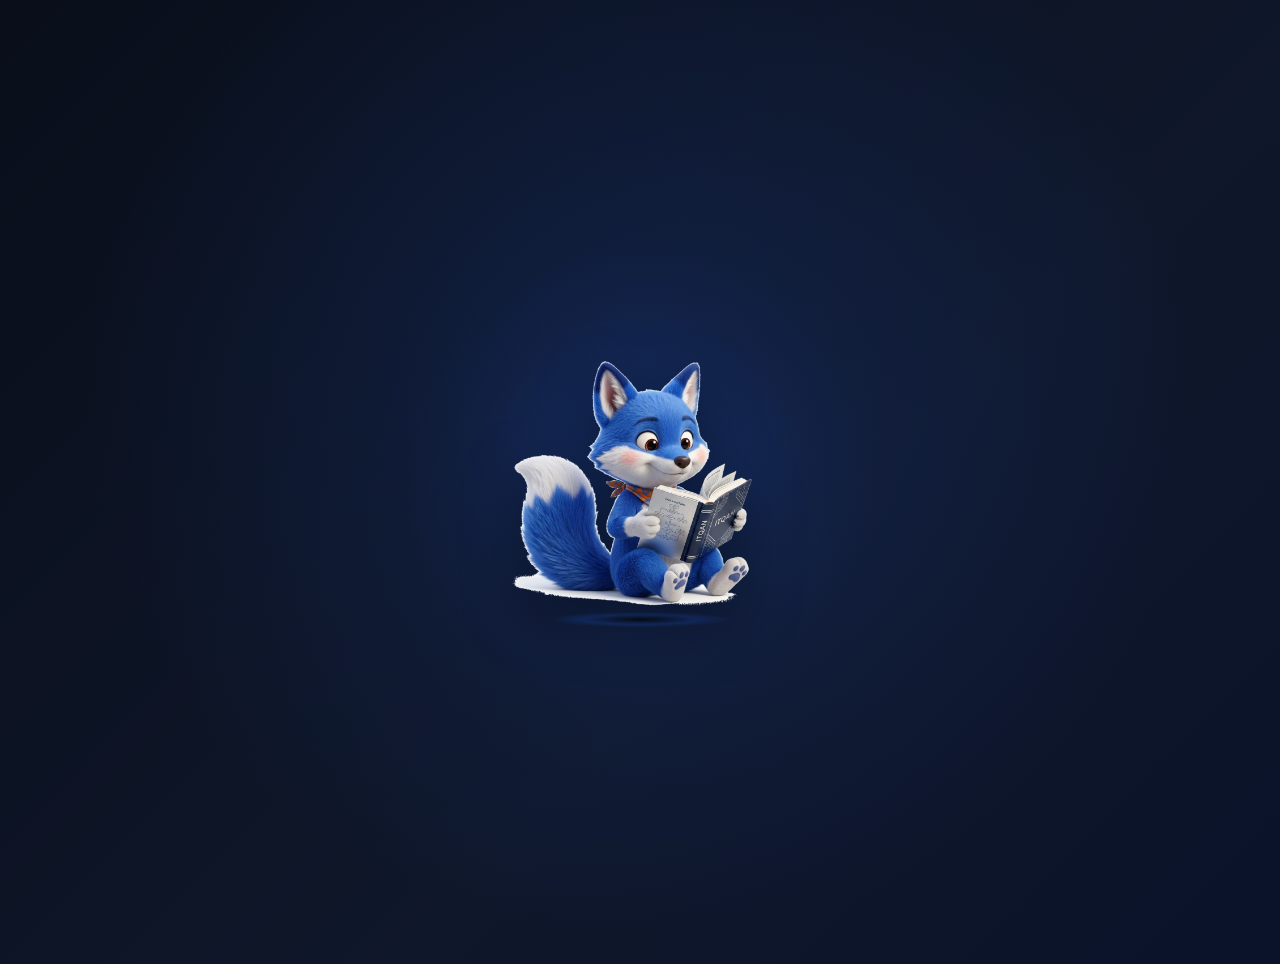
<file: fatin.html>
<!DOCTYPE html>
<html lang="ar" dir="rtl">
<head>
  <meta charset="UTF-8">
  <meta name="viewport" content="width=device-width, initial-scale=1.0">
  <!-- Primary SEO Meta Tags -->
  <title>منصة إتقان | صرح التعليم والتدريب التقني وبناء المشاريع | itqans.men</title>
  <meta name="title" content="منصة إتقان | صرح التعليم والتدريب التقني وبناء المشاريع | itqans.men">
  <meta name="description" content="منصة إتقان: صرح تدريبي وتعليمي رائد لتأهيل الكوادر التقنية والمهنية عبر برامج ودورات عملية مكثفة، وتطبيق مشاريع برمجية واقعية بشهادات معتمدة.">
  <meta name="keywords" content="منصة إتقان, itqan, itqans.men, دورات برمجة, مشاريع برمجية, تدريب تقني, بايثون, C++, قواعد بيانات">
  <meta name="author" content="منصة إتقان — ITQAN Platform (itqans.men)">
  <meta name="robots" content="index, follow, max-snippet:-1, max-image-preview:large, max-video-preview:-1">
  <meta name="googlebot" content="index, follow, max-snippet:-1, max-image-preview:large">
  <link rel="canonical" href="https://itqans.men/">
  <link rel="alternate" hreflang="ar" href="https://itqans.men/">
  <link rel="alternate" hreflang="x-default" href="https://itqans.men/">
  <meta name="geo.region" content="YE">
  <meta name="geo.placename" content="Marib, Yemen">
  <meta name="theme-color" content="#2563EB">

  <!-- Open Graph / Facebook / WhatsApp / Telegram -->
  <meta property="og:type" content="website">
  <meta property="og:url" content="https://itqans.men/">
  <meta property="og:title" content="منصة إتقان | صرح التعليم والتدريب التقني وبناء المشاريع">
  <meta property="og:description" content="منصة تعليمية وتدريبية متخصصة في تأهيل الكوادر التقنية عبر برامج عملية مكثفة، وبناء وتطوير مشاريع برمجية واقعية (C++, Python, SQL, والذكاء الاصطناعي) بشهادات معتمدة.">
  <meta property="og:image" content="https://itqans.men/assets/images/logo-full.png">
  <meta property="og:locale" content="ar_YE">
  <meta property="og:site_name" content="منصة إتقان - ITQAN Platform">

  <!-- Twitter Cards -->
  <meta name="twitter:card" content="summary_large_image">
  <meta name="twitter:url" content="https://itqans.men/">
  <meta name="twitter:title" content="منصة إتقان | صرح التعليم والتدريب التقني وبناء المشاريع">
  <meta name="twitter:description" content="برامج وتدريبات عملية مكثفة لبناء وتطوير المشاريع البرمجية في لغات البرمجة والذكاء الاصطناعي بشهادات معتمدة.">
  <meta name="twitter:image" content="https://itqans.men/assets/images/logo-full.png">

  <!-- Favicon & App Icons -->
  <link rel="manifest" href="manifest.json">
  <link rel="icon" type="image/png" sizes="64x64" href="assets/favicon.png?v=20">
  <link rel="icon" type="image/svg+xml" href="assets/images/logo-icon.svg?v=20">

  <!-- Google Fonts: Cairo -->
  <link rel="preconnect" href="https://fonts.googleapis.com">
  <link rel="preconnect" href="https://fonts.gstatic.com" crossorigin>
  <link href="https://fonts.googleapis.com/css2?family=Cairo:wght@400;600;700;800;900&display=swap" rel="stylesheet">

  <!-- Fatin Stylesheet -->
  <link rel="stylesheet" href="assets/css/fatin.css">

  <!-- Structured Data / JSON-LD -->
  <script type="application/ld+json">
  {
    "@context": "https://schema.org",
    "@graph": [
      {
        "@type": "WebPage",
        "@id": "https://itqans.men/fatin.html#webpage",
        "url": "https://itqans.men/fatin.html",
        "name": "فَطِن — رفيقك التفاعلي في منصة إتقان",
        "isPartOf": {
          "@type": "WebSite",
          "@id": "https://itqans.men/#website",
          "name": "منصة إتقان - ITQAN Platform | itqans.men",
          "url": "https://itqans.men/"
        },
        "description": "شخصية فَطِن التفاعلية الذكية لإرشاد وتوجيه المتدربين في منصة إتقان."
      },
      {
        "@type": "BreadcrumbList",
        "itemListElement": [
          {
            "@type": "ListItem",
            "position": 1,
            "name": "الرئيسية",
            "item": "https://itqans.men/"
          },
          {
            "@type": "ListItem",
            "position": 2,
            "name": "المساعد التفاعلي فَطِن",
            "item": "https://itqans.men/fatin.html"
          }
        ]
      }
    ]
  }
  </script>
</head>
<body class="fatin-standalone-page" id="fatin-standalone-page">

  <!-- Semantic Hidden H1 for Search Engines & Accessibility -->
  <h1 style="position:absolute;width:1px;height:1px;padding:0;margin:-1px;overflow:hidden;clip:rect(0,0,0,0);white-space:nowrap;border:0;">فَطِن — المساعد التفاعلي الذكي لمنصة إتقان itqans.men</h1>

  <!-- Minimal Ambient Background Glow -->
  <div class="fatin-bg-glow"></div>

  <!-- Center Stage Container -->
  <main class="fatin-center-stage">
    
    <!-- Fatin Interactive Character Container -->
    <div class="fatin-avatar-box" id="fatin-container" role="button" tabindex="0" aria-label="اضغط للتحدث مع فَطِن" title="اضغط على فَطِن للتحدث معه">
      <img src="assets/images/fatin/reading-professional.webp?v=2" alt="فَطِن المساعد التفاعلي لمنصة إتقان" class="fatin-avatar-img" id="fatin" />
      <div class="fatin-avatar-shadow"></div>
    </div>

    <!-- Speech Dialogue Box (Hidden initially, appears on click) -->
    <div class="fatin-dialogue-card" id="fatin-dialogue-card" aria-live="polite">
      <p class="fatin-dialogue-greeting" id="fatin-dialogue-greeting">مرحبًا! أنا فَطِن، رفيقك في إتقان المعرفة.</p>
      <p class="fatin-dialogue-message" id="fatin-dialogue-message">يسعدني تواجدكم معنا في منصة إتقان.</p>
      
      <button type="button" class="btn-fatin-action" id="btn-fatin-start">
        <span>هيا بنا</span>
        <svg width="18" height="18" viewBox="0 0 24 24" fill="none" stroke="currentColor" stroke-width="2.5" stroke-linecap="round" stroke-linejoin="round">
          <line x1="5" y1="12" x2="19" y2="12"></line>
          <polyline points="12 5 19 12 12 19"></polyline>
        </svg>
      </button>
    </div>

  </main>

  <!-- Fatin Component Scripts -->
  <script src="/assets/js/data/fatin-tour.js?v=15"></script>
  <script src="/assets/js/components/fatin.js?v=15"></script>

  <script>
    function initializeFatin() {
      if (window.Fatin && typeof window.Fatin.initStandalonePage === 'function') {
        window.Fatin.initStandalonePage();
      } else {
        console.warn('[Fatin] window.Fatin not ready yet, retrying...');
        setTimeout(initializeFatin, 50);
      }
    }

    if (document.readyState === 'loading') {
      document.addEventListener('DOMContentLoaded', initializeFatin);
    } else {
      initializeFatin();
    }
  </script>
</body>
</html>
</file>
<file: assets/css/fatin.css>
/* ==========================================================================
   ITQAN PLATFORM — Fatin Mascot Performance & Style System
   تنسيقات ونظام الأداء الحركي والبصري لشخصية «فَطِن»
   ========================================================================== */

/* --------------------------------------------------------------------------
   1. STANDALONE ENTRANCE PAGE (fatin.html)
   -------------------------------------------------------------------------- */
.fatin-standalone-page,
.fatin-hero-section {
  margin: 0;
  padding: 2rem 0;
  min-height: 100vh;
  width: 100%;
  overflow: hidden;
  background: radial-gradient(circle at 50% 40%, rgba(37, 99, 235, 0.16) 0%, transparent 65%),
              linear-gradient(135deg, #090E1A 0%, #0F172A 60%, #0B132B 100%);
  font-family: 'Cairo', sans-serif;
  color: #FFFFFF;
  display: flex;
  align-items: center;
  justify-content: center;
  direction: rtl;
  position: relative;
  transition: opacity 0.35s ease-in-out;
}

.fatin-standalone-page.page-transition-out {
  opacity: 0;
}

/* Ambient glow in background */
.fatin-bg-glow {
  position: absolute;
  top: 50%;
  left: 50%;
  transform: translate(-50%, -50%);
  width: 480px;
  height: 480px;
  background: radial-gradient(circle, rgba(37, 99, 235, 0.22) 0%, rgba(30, 58, 138, 0.08) 50%, transparent 70%);
  border-radius: 50%;
  pointer-events: none;
  z-index: 1;
}

/* Center Stage */
.fatin-center-stage {
  position: relative;
  z-index: 10;
  display: flex;
  flex-direction: column;
  align-items: center;
  justify-content: center;
  max-width: 520px;
  width: 90%;
  text-align: center;
  padding: 1.5rem;
}

/* Fatin Interactive Avatar Container */
.fatin-avatar-box {
  position: relative;
  width: 290px;
  height: 290px;
  display: flex;
  align-items: center;
  justify-content: center;
  cursor: pointer;
  user-select: none;
  -webkit-tap-highlight-color: transparent;
  outline: none;
  transition: transform 0.35s cubic-bezier(0.2, 0.8, 0.2, 1);
  animation: fatinReadingIdle 5s ease-in-out infinite;
}

.fatin-avatar-box:hover {
  transform: scale(1.03);
}

.fatin-avatar-box:focus-visible {
  outline: 2px dashed #3B82F6;
  outline-offset: 10px;
  border-radius: 20px;
}

.fatin-avatar-img {
  width: 100%;
  height: 100%;
  object-fit: contain;
  filter: drop-shadow(0 20px 30px rgba(0, 0, 0, 0.45));
  display: block;
  pointer-events: none;
  transition: opacity 0.25s ease, transform 0.35s cubic-bezier(0.2, 0.8, 0.2, 1);
}

.fatin-avatar-img.switching {
  opacity: 0.35;
  transform: scale(0.96);
}

.fatin-avatar-shadow {
  position: absolute;
  bottom: 0;
  left: 50%;
  transform: translateX(-50%);
  width: 60%;
  height: 15px;
  background: radial-gradient(ellipse at center, rgba(0, 0, 0, 0.6) 0%, rgba(37, 99, 235, 0.25) 45%, transparent 75%);
  border-radius: 50%;
  z-index: -1;
}

/* Idle Animations */
@keyframes fatinReadingIdle {
  0%, 100% { transform: translateY(0px) rotate(0deg); }
  35% { transform: translateY(-4px) rotate(-0.75deg); }
  70% { transform: translateY(-2px) rotate(0.5deg); }
}

@keyframes fatinGentleBreathe {
  0%, 100% { transform: translateY(0px) scale(1); }
  50% { transform: translateY(-4px) scale(1.01); }
}

@keyframes fatinIdleFloat {
  0%, 100% { transform: translateY(0px); }
  50% { transform: translateY(-6px); }
}

/* Dialogue Card on fatin.html */
.fatin-dialogue-card {
  display: none;
  background: rgba(15, 23, 42, 0.94);
  border: 1.5px solid rgba(59, 130, 246, 0.35);
  border-radius: 1.25rem;
  padding: 1.5rem 1.8rem;
  box-shadow: 0 20px 40px -10px rgba(0, 0, 0, 0.5), 0 0 25px rgba(37, 99, 235, 0.2);
  backdrop-filter: blur(10px);
  -webkit-backdrop-filter: blur(10px);
  margin-top: 1.25rem;
  text-align: center;
  max-width: 480px;
  width: 100%;
  animation: dialogueCardEnter 0.35s cubic-bezier(0.16, 1, 0.3, 1) forwards;
}

.fatin-dialogue-card.show {
  display: block;
}

@keyframes dialogueCardEnter {
  from { opacity: 0; transform: translateY(14px) scale(0.96); }
  to { opacity: 1; transform: translateY(0) scale(1); }
}

.fatin-dialogue-greeting {
  font-size: 1.15rem;
  font-weight: 800;
  color: #60A5FA;
  margin: 0 0 0.5rem 0;
}

.fatin-dialogue-message {
  font-size: 0.94rem;
  color: #E2E8F0;
  line-height: 1.75;
  margin: 0 0 1.25rem 0;
  min-height: 48px;
}

.btn-fatin-action {
  display: inline-flex;
  align-items: center;
  justify-content: center;
  gap: 8px;
  background: linear-gradient(135deg, #2563EB 0%, #1D4ED8 100%);
  color: #FFFFFF;
  border: none;
  padding: 0.75rem 2.2rem;
  border-radius: 9999px;
  font-size: 1rem;
  font-weight: 700;
  font-family: inherit;
  cursor: pointer;
  box-shadow: 0 8px 20px rgba(37, 99, 235, 0.45);
  transition: all 0.2s ease;
}

.btn-fatin-action:hover {
  background: linear-gradient(135deg, #3B82F6 0%, #2563EB 100%);
  transform: translateY(-2px);
  box-shadow: 0 12px 26px rgba(37, 99, 235, 0.6);
}

.btn-fatin-action:active {
  transform: translateY(0);
}

/* --------------------------------------------------------------------------
   2. FLOATING TOUR COMPANION WIDGET (index.html)
   مكون موحد يجمع شخصية فَطِن وفقاعة الحوار المتصلة به مباشرة
   -------------------------------------------------------------------------- */
.fatin-tour-widget {
  position: fixed;
  bottom: 24px;
  left: 28px;
  z-index: 2500;
  display: flex;
  flex-direction: column;
  align-items: flex-start;
  max-width: 400px;
  width: calc(100% - 56px);
  opacity: 0;
  visibility: hidden;
  transform: translateY(20px) scale(0.95);
  transition: all 0.35s cubic-bezier(0.16, 1, 0.3, 1);
  pointer-events: none;
  direction: rtl;
}

.fatin-tour-widget.active {
  opacity: 1;
  visibility: visible;
  transform: translateY(0) scale(1);
  pointer-events: auto;
}

/* فقاعة الكلام (Speech Bubble) */
.fatin-widget-card {
  background: #FFFFFF;
  border: 1.5px solid #BFDBFE;
  border-radius: 1.35rem;
  padding: 1.2rem 1.4rem;
  box-shadow: 0 20px 45px -10px rgba(15, 23, 42, 0.22), 0 0 0 1px rgba(191, 219, 254, 0.45);
  width: 100%;
  text-align: right;
  position: relative;
  margin-bottom: 14px;
  transition: transform 0.2s ease, opacity 0.2s ease;
}

/* ذيل الفقاعة المتجه مباشرة نحو فَطِن */
.fatin-widget-card::after {
  content: '';
  position: absolute;
  bottom: -10px;
  left: 65px;
  width: 18px;
  height: 18px;
  background: #FFFFFF;
  border-right: 1.5px solid #BFDBFE;
  border-bottom: 1.5px solid #BFDBFE;
  transform: rotate(45deg);
  border-radius: 0 0 3px 0;
  z-index: 10;
}

.fatin-widget-card.speech-fade {
  opacity: 0.25;
  transform: translateY(3px);
}

.fatin-widget-topbar {
  display: flex;
  align-items: center;
  justify-content: space-between;
  margin-bottom: 8px;
}

.fatin-widget-badge {
  display: inline-flex;
  align-items: center;
  gap: 5px;
  background: #EFF6FF;
  color: #1D4ED8;
  font-size: 0.72rem;
  font-weight: 700;
  padding: 0.22rem 0.65rem;
  border-radius: 9999px;
  border: 1px solid #DBEAFE;
}

.fatin-widget-title {
  font-size: 0.98rem;
  font-weight: 800;
  color: #1E293B;
  margin: 0 0 6px 0;
}

.fatin-widget-dialogue {
  font-size: 0.88rem;
  color: #334155;
  line-height: 1.7;
  margin: 0 0 12px 0;
  min-height: 44px;
}

.fatin-widget-actions {
  display: flex;
  align-items: center;
  justify-content: space-between;
  gap: 8px;
  padding-top: 10px;
  border-top: 1px solid #E2E8F0;
}

.btn-tour-next {
  display: inline-flex;
  align-items: center;
  gap: 6px;
  background: #2563EB;
  color: #FFFFFF;
  border: none;
  padding: 0.5rem 1.3rem;
  border-radius: 0.75rem;
  font-size: 0.84rem;
  font-weight: 700;
  font-family: inherit;
  cursor: pointer;
  transition: all 0.2s ease;
  box-shadow: 0 4px 14px rgba(37, 99, 235, 0.3);
}

.btn-tour-next:hover {
  background: #1D4ED8;
  transform: translateY(-1px);
}

.btn-tour-skip {
  background: transparent;
  color: #64748B;
  border: none;
  padding: 0.45rem 0.75rem;
  border-radius: 0.5rem;
  font-size: 0.8rem;
  font-family: inherit;
  cursor: pointer;
  transition: all 0.2s ease;
}

.btn-tour-skip:hover {
  color: #EF4444;
  background: #FEE2E2;
}

/* شخصية فَطِن بحجم واضح أسفل الفقاعة مباشرة */
.fatin-widget-avatar-wrap {
  width: clamp(145px, 13vw, 195px);
  height: clamp(145px, 13vw, 195px);
  margin-left: 10px;
  flex-shrink: 0;
  position: relative;
  filter: drop-shadow(0 15px 30px rgba(15, 23, 42, 0.32));
  cursor: pointer;
  transition: transform 0.35s cubic-bezier(0.2, 0.8, 0.2, 1);
  animation: fatinIdleFloat 4.2s ease-in-out infinite;
}

.fatin-widget-avatar-wrap:hover {
  transform: scale(1.04);
}

.fatin-widget-avatar {
  width: 100%;
  height: 100%;
  object-fit: contain;
  display: block;
  pointer-events: none;
  transition: opacity 0.2s ease, transform 0.35s cubic-bezier(0.2, 0.8, 0.2, 1);
}

.fatin-widget-avatar.switching {
  opacity: 0.25;
  transform: scale(0.94);
}

/* --------------------------------------------------------------------------
   3. SYNCHRONIZED PERFORMANCE MICRO-GESTURES
   حركات تعبيرية طبيعية وذكية متزامنة مع نطق الكلمات
   -------------------------------------------------------------------------- */
.fatin-widget-avatar-wrap.gesture-wave,
.fatin-avatar-box.gesture-wave {
  transform: translateY(-5px) rotate(2.5deg) scale(1.02);
}

.fatin-widget-avatar-wrap.gesture-self,
.fatin-avatar-box.gesture-self {
  transform: translateY(-2px) rotate(-2deg);
}

.fatin-widget-avatar-wrap.gesture-welcome,
.fatin-avatar-box.gesture-welcome {
  transform: translateY(-3px) scale(1.025);
}

.fatin-widget-avatar-wrap.gesture-book,
.fatin-avatar-box.gesture-book {
  transform: translateY(-2px) rotate(1.8deg);
}

.fatin-widget-avatar-wrap.gesture-invite,
.fatin-avatar-box.gesture-invite {
  transform: translateY(-4px) scale(1.02);
}

.fatin-widget-avatar-wrap.gesture-forward,
.fatin-avatar-box.gesture-forward {
  transform: translateY(-4px) scale(1.02);
}

.fatin-widget-avatar-wrap.gesture-present,
.fatin-avatar-box.gesture-present {
  transform: translateY(-3px) rotate(2deg);
}

.fatin-widget-avatar-wrap.gesture-explain,
.fatin-avatar-box.gesture-explain {
  transform: translateY(-2px) rotate(-1.5deg);
}

.fatin-widget-avatar-wrap.gesture-point,
.fatin-avatar-box.gesture-point {
  transform: translateY(-4px) rotate(2deg) scale(1.02);
}

.fatin-widget-avatar-wrap.gesture-grow,
.fatin-avatar-box.gesture-grow {
  transform: translateY(-6px) scale(1.03);
}

.fatin-widget-avatar-wrap.gesture-practical,
.fatin-avatar-box.gesture-practical {
  transform: translateY(-3px) rotate(-1.5deg);
}

.fatin-widget-avatar-wrap.gesture-choose,
.fatin-avatar-box.gesture-choose {
  transform: translateY(-3px) rotate(2deg);
}

.fatin-widget-avatar-wrap.gesture-organize,
.fatin-avatar-box.gesture-organize {
  transform: translateY(-2px) rotate(-1.2deg);
}

.fatin-widget-avatar-wrap.gesture-write,
.fatin-avatar-box.gesture-write {
  transform: translateY(-3px) rotate(1.2deg);
}

.fatin-widget-avatar-wrap.gesture-nod,
.fatin-avatar-box.gesture-nod {
  transform: translateY(2px) scale(1.01);
}

.fatin-widget-avatar-wrap.gesture-next,
.fatin-avatar-box.gesture-next {
  transform: translateY(-3px) scale(1.02);
}

.fatin-widget-avatar-wrap.gesture-doc,
.fatin-avatar-box.gesture-doc {
  transform: translateY(-4px) rotate(1.5deg);
}

.fatin-widget-avatar-wrap.gesture-success,
.fatin-avatar-box.gesture-success {
  transform: translateY(-6px) scale(1.035);
}

.fatin-widget-avatar-wrap.gesture-save,
.fatin-avatar-box.gesture-save {
  transform: translateY(-2px) rotate(-1.5deg);
}

/* --------------------------------------------------------------------------
   4. SECTION SPOTLIGHT / HIGHLIGHT
   -------------------------------------------------------------------------- */
.fatin-section-highlight {
  position: relative;
  transition: box-shadow 0.5s ease, outline 0.5s ease;
  outline: 3px solid rgba(37, 99, 235, 0.45);
  outline-offset: -3px;
  border-radius: 1.25rem;
  box-shadow: 0 0 35px rgba(37, 99, 235, 0.15) !important;
}

/* --------------------------------------------------------------------------
   5. HERO CTA BUTTON
   -------------------------------------------------------------------------- */
.btn-hero-fatin-tour {
  display: inline-flex;
  align-items: center;
  gap: 8px;
  background: #FFFFFF;
  color: #1D4ED8;
  border: 1.5px solid #BFDBFE;
  padding: 0.85rem 1.5rem;
  border-radius: 1rem;
  font-size: 0.88rem;
  font-weight: 700;
  font-family: inherit;
  cursor: pointer;
  transition: all 0.25s ease;
  box-shadow: 0 2px 6px rgba(0, 0, 0, 0.05);
}

.btn-hero-fatin-tour:hover {
  border-color: #2563EB;
  background: #EFF6FF;
  transform: translateY(-2px);
  box-shadow: 0 6px 16px rgba(37, 99, 235, 0.15);
}

/* --------------------------------------------------------------------------
   6. RESPONSIVE QUERIES (Mobile & Tablet)
   -------------------------------------------------------------------------- */
@media (max-width: 768px) {
  .fatin-tour-widget {
    left: 12px;
    right: 12px;
    bottom: 14px;
    width: auto;
    max-width: 360px;
    margin-inline: auto;
    align-items: center;
  }

  .fatin-widget-card {
    padding: 1rem 1.15rem;
    margin-bottom: 12px;
  }

  .fatin-widget-card::after {
    left: 50%;
    transform: translateX(-50%) rotate(45deg);
  }

  .fatin-widget-avatar-wrap {
    width: clamp(110px, 30vw, 145px);
    height: clamp(110px, 30vw, 145px);
    margin-left: 0;
  }

  .fatin-widget-title {
    font-size: 0.9rem;
  }

  .fatin-widget-dialogue {
    font-size: 0.82rem;
    line-height: 1.6;
  }
}

@media (max-width: 375px) {
  .fatin-tour-widget {
    max-width: 320px;
  }

  .fatin-widget-avatar-wrap {
    width: 100px;
    height: 100px;
  }

  .fatin-widget-card {
    padding: 0.85rem 1rem;
  }
}

/* --------------------------------------------------------------------------
   4. WELCOME GREETING POPUP & FLOATING LAUNCHER
   بالون الترحيب العائم عند الدخول وزر الاستدعاء المصغر
   -------------------------------------------------------------------------- */

.fatin-tour-widget.greeting-mode .fatin-widget-card {
  border: 2px solid #3B82F6;
  box-shadow: 0 20px 45px -8px rgba(37, 99, 235, 0.32), 0 0 0 2px rgba(59, 130, 246, 0.25);
  animation: greetingBubblePop 0.45s cubic-bezier(0.16, 1, 0.3, 1);
}

@keyframes greetingBubblePop {
  0% { transform: scale(0.9) translateY(10px); opacity: 0; }
  100% { transform: scale(1) translateY(0); opacity: 1; }
}

.fatin-tour-widget.greeting-mode .fatin-widget-badge {
  background: #EFF6FF;
  color: #1D4ED8;
  border-color: #BFDBFE;
  font-weight: 800;
}

.fatin-tour-widget.greeting-mode .fatin-widget-title {
  color: #1E3A8A;
  font-size: 1.05rem;
}

.fatin-tour-widget.greeting-mode .btn-tour-next {
  background: linear-gradient(135deg, #2563EB 0%, #1D4ED8 100%);
  padding: 0.6rem 1.4rem;
  font-size: 0.88rem;
  border-radius: 9999px;
  box-shadow: 0 4px 16px rgba(37, 99, 235, 0.45);
  animation: fatinAudioPulse 2s infinite ease-in-out;
}

.fatin-tour-widget.greeting-mode .btn-tour-next:hover {
  transform: translateY(-2px) scale(1.03);
  box-shadow: 0 6px 20px rgba(37, 99, 235, 0.6);
}

@keyframes fatinAudioPulse {
  0%, 100% {
    box-shadow: 0 4px 16px rgba(37, 99, 235, 0.45);
  }
  50% {
    box-shadow: 0 0 25px rgba(59, 130, 246, 0.75);
  }
}

/* Floating Launcher Trigger Button when minimized */
.fatin-floating-launcher {
  position: fixed;
  bottom: 24px;
  left: 28px;
  z-index: 2400;
  display: inline-flex;
  align-items: center;
  gap: 10px;
  background: #FFFFFF;
  color: #1E293B;
  border: 1.5px solid #BFDBFE;
  border-radius: 9999px;
  padding: 5px 16px 5px 6px;
  cursor: pointer;
  box-shadow: 0 10px 25px -5px rgba(15, 23, 42, 0.18), 0 0 0 1px rgba(191, 219, 254, 0.6);
  opacity: 0;
  visibility: hidden;
  transform: translateY(16px) scale(0.92);
  transition: all 0.35s cubic-bezier(0.16, 1, 0.3, 1);
  direction: rtl;
  font-family: inherit;
  font-weight: 700;
  font-size: 0.88rem;
  user-select: none;
  -webkit-tap-highlight-color: transparent;
}

.fatin-floating-launcher.visible {
  opacity: 1;
  visibility: visible;
  transform: translateY(0) scale(1);
}

.fatin-floating-launcher:hover {
  transform: translateY(-3px) scale(1.03);
  box-shadow: 0 14px 30px -5px rgba(37, 99, 235, 0.35);
  border-color: #3B82F6;
  color: #2563EB;
}

.fatin-launcher-avatar-wrap {
  position: relative;
  width: 38px;
  height: 38px;
  border-radius: 50%;
  background: #EFF6FF;
  display: flex;
  align-items: center;
  justify-content: center;
  flex-shrink: 0;
  overflow: hidden;
  border: 1px solid #DBEAFE;
}

.fatin-launcher-avatar {
  width: 90%;
  height: 90%;
  object-fit: contain;
}

.fatin-launcher-ping {
  position: absolute;
  top: 1px;
  right: 1px;
  width: 9px;
  height: 9px;
  background: #10B981;
  border: 1.5px solid #FFFFFF;
  border-radius: 50%;
}

.fatin-launcher-text {
  font-size: 0.86rem;
  font-weight: 800;
  white-space: nowrap;
}

@media (max-width: 640px) {
  .fatin-floating-launcher {
    bottom: 14px;
    left: 14px;
    padding: 4px 12px 4px 4px;
    font-size: 0.8rem;
  }
}
</file>
